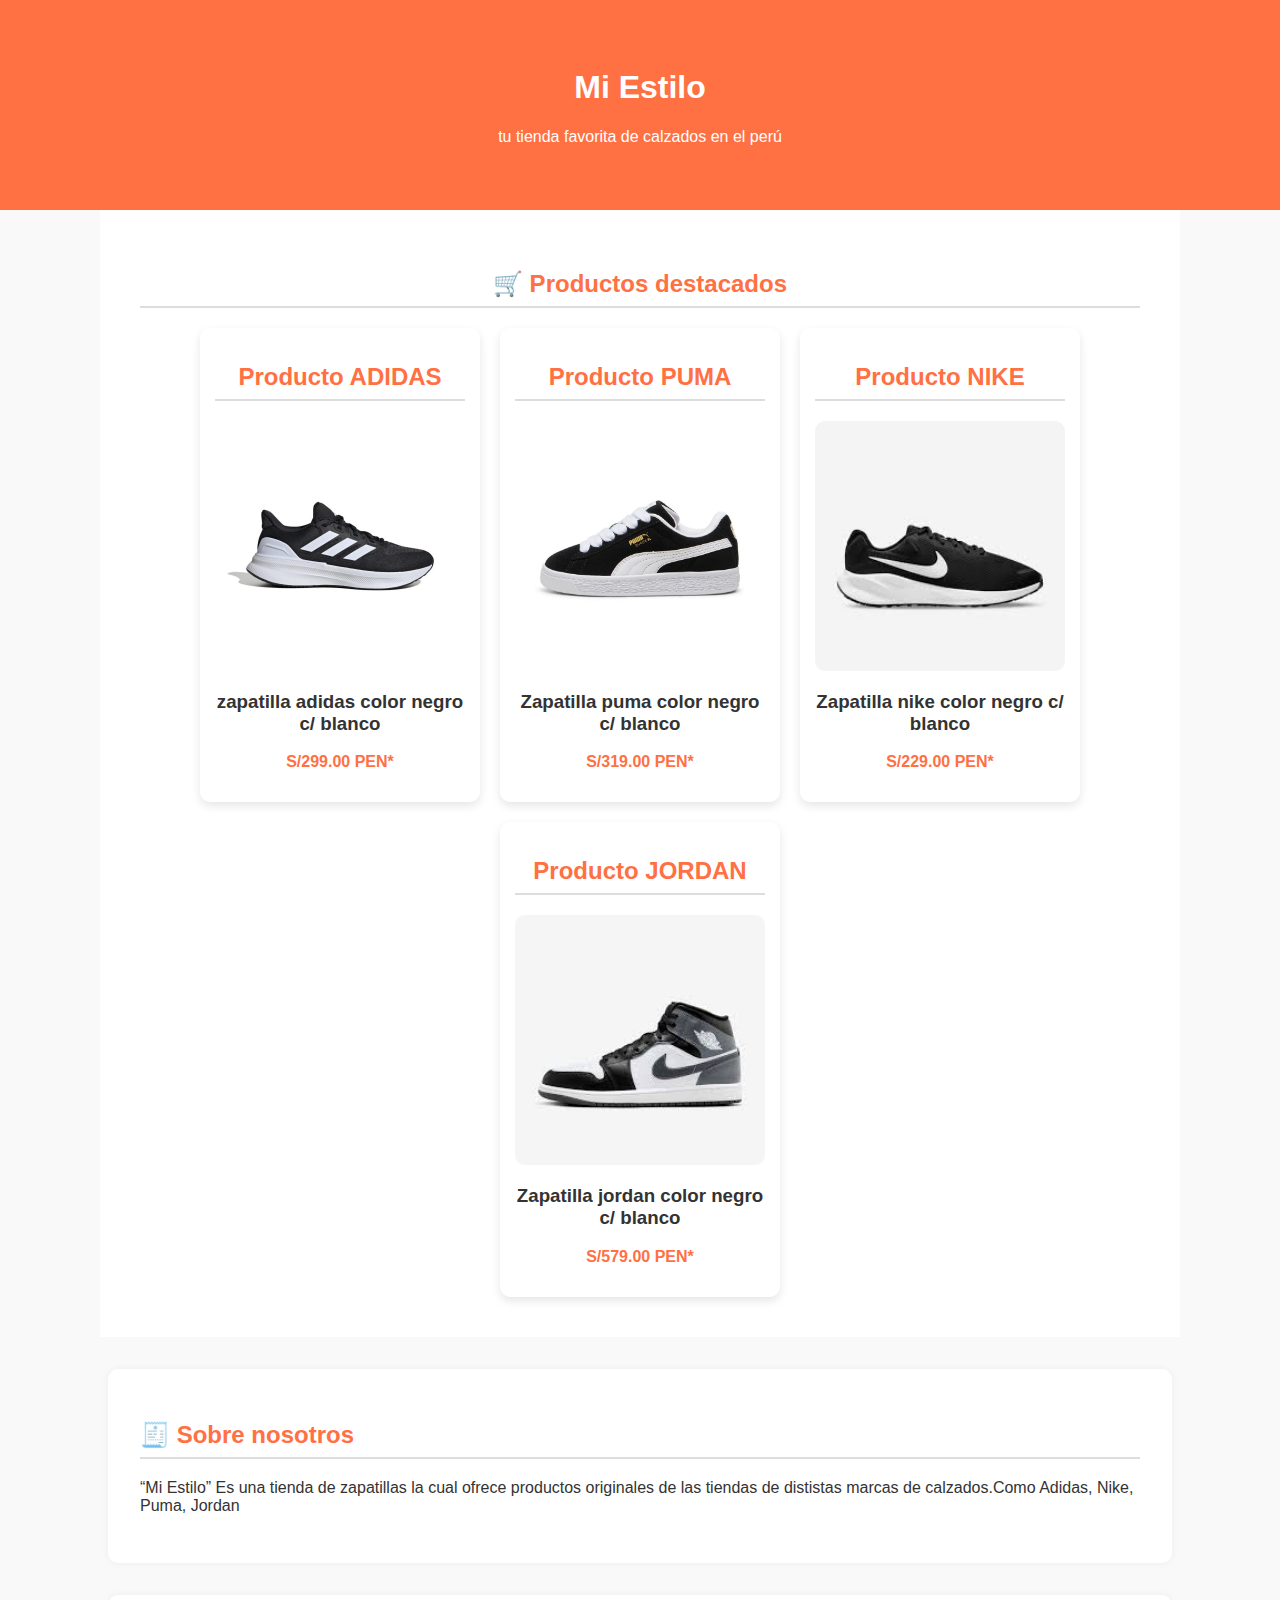
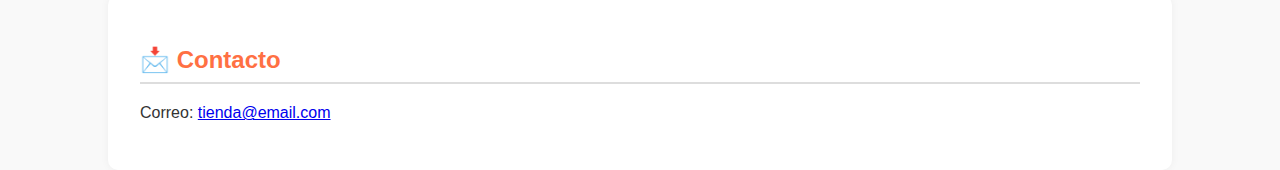
<file: index.html>
<!DOCTYPE html>
<html lang="es">
<head>
    <meta charset="UTF-8">
    <meta name="viewport" content="width=device-width, initial-scale=1.0">
    <title>Mi Estilo</title>
    <link rel="stylesheet" href="style.css">

</head>
<body>

<!-- Encabezado -->
<header class="hero">
    <h1>
        Mi Estilo</h1>
    <p>tu tienda favorita de calzados en el perú</p>
</header>

<!-- Catálogo -->
<section class="catalogo">
    <h2>🛒 Productos destacados</h2>

    <div class="contenedor-productos">
    <div class="producto">
        <h2>Producto ADIDAS</h2>
        <img src="imagenes/zapatills.png" alt="Producto 1">
        <h3>zapatilla adidas color negro c/ blanco</h3>
        <p>S/299.00 PEN*</p>
    </div>

    <div class="producto">
        <h2>Producto PUMA</h2>
        <img src="imagenes/puma.png" alt="Producto 2">
        <h3>Zapatilla puma color negro c/ blanco</h3>
        <p>S/319.00 PEN*</p>
    </div>

    <div class="producto">
        <h2>Producto NIKE</h2>
        <img src="imagenes/nike.jpg" alt="Producto 3">
        <h3>Zapatilla nike color negro c/ blanco</h3>
        <p>S/229.00 PEN*</p>
    </div>

    <div class="producto">
        <h2>Producto JORDAN</h2>
        <img src="imagenes/jordan.jpg" alt="Producto 4">
        <h3>Zapatilla jordan color negro c/ blanco</h3>
        <p>S/579.00 PEN*</p>
    </div>
    </div>
</section>

    <!-- Sobre la tienda -->
    <section class="sobre">
    <h2>🧾 Sobre nosotros</h2>
    <p>“Mi Estilo” Es una tienda de zapatillas la cual ofrece productos originales de las tiendas de dististas marcas de calzados.Como Adidas, Nike, Puma, Jordan</p>
    </section>

    <!-- Contacto -->
    <section class="contacto">
    <h2>📩 Contacto</h2>
    <p>Correo: <a href="mailto:tienda@email.com">tienda@email.com</a></p>
    </section>
</file>
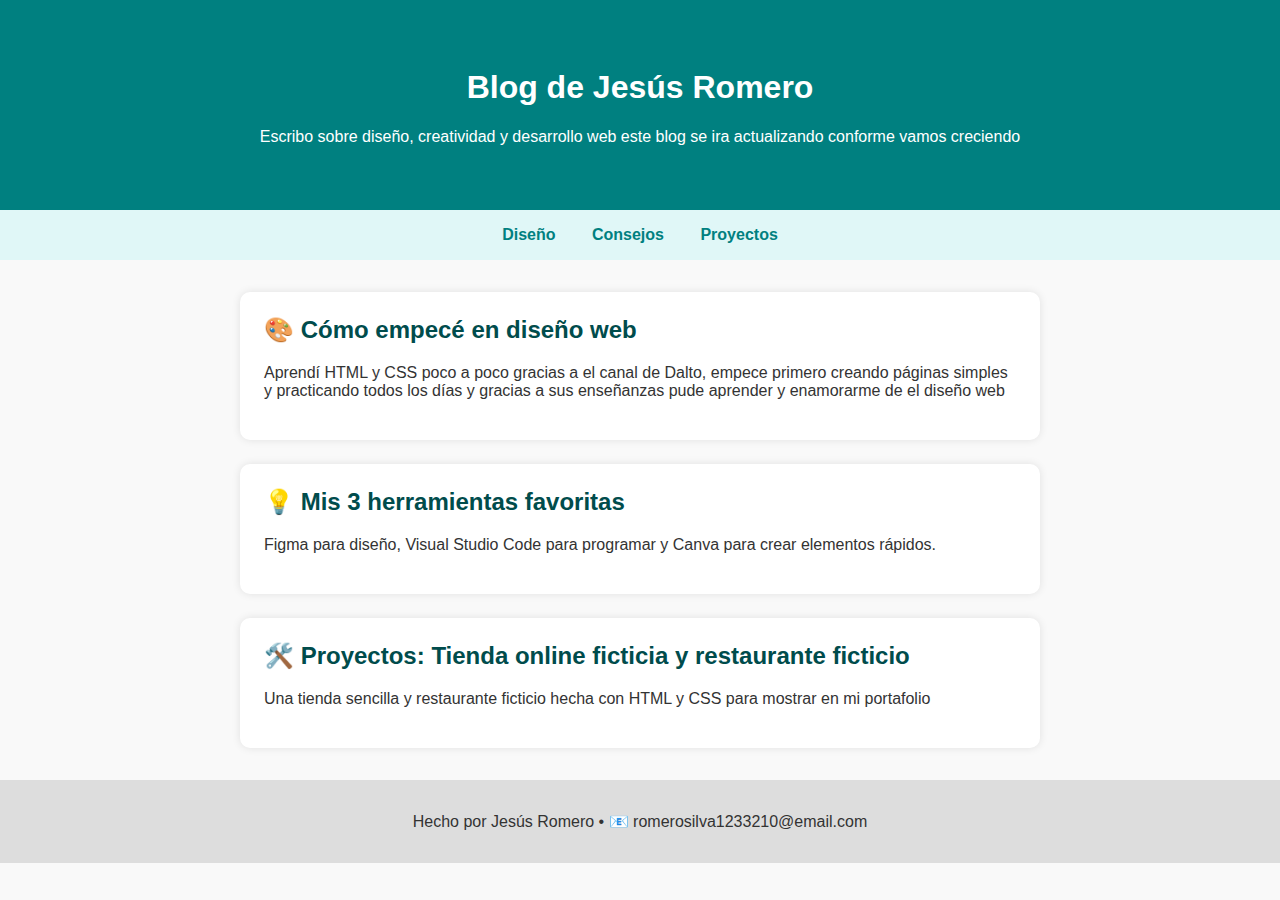
<file: blogestructurados/index.html>
<!DOCTYPE html>
<html lang="es">
<head>
    <meta charset="UTF-8">
    <meta name="viewport" content="width=device-width, initial-scale=1.0">
    <title>Mi Blog Personal</title>
    <link rel="stylesheet" href="style.css">
</head>
<body>

    <header class="hero">
    <h1>Blog de Jesús Romero</h1>
    <p>Escribo sobre diseño, creatividad y desarrollo web
        este blog se ira actualizando conforme vamos creciendo
    </p>
    </header>

    <nav class="categorias">
    <a href="#">Diseño</a>
    <a href="#">Consejos</a>
    <a href="#">Proyectos</a>
    </nav>

    <main class="entradas">
    <article class="entrada">
        <h2>🎨 Cómo empecé en diseño web</h2>
        <p>Aprendí HTML y CSS poco a poco gracias a el canal de Dalto, empece primero creando páginas simples y practicando todos los días y gracias a sus enseñanzas pude aprender y enamorarme de el diseño web</p>
    </article>

    <article class="entrada">
        <h2>💡 Mis 3 herramientas favoritas</h2>
        <p>Figma para diseño, Visual Studio Code para programar y Canva para crear elementos rápidos.</p>
    </article>

    <article class="entrada">
        <h2>🛠️ Proyectos: Tienda online ficticia y restaurante ficticio</h2>
        <p>Una tienda sencilla y restaurante ficticio hecha con HTML y CSS para mostrar en mi portafolio</p>
    </article>
    </main>

    <footer class="pie">
    <p>Hecho por Jesús Romero • 📧 romerosilva1233210@email.com</p>
    </footer>

</body>
</html>
</file>
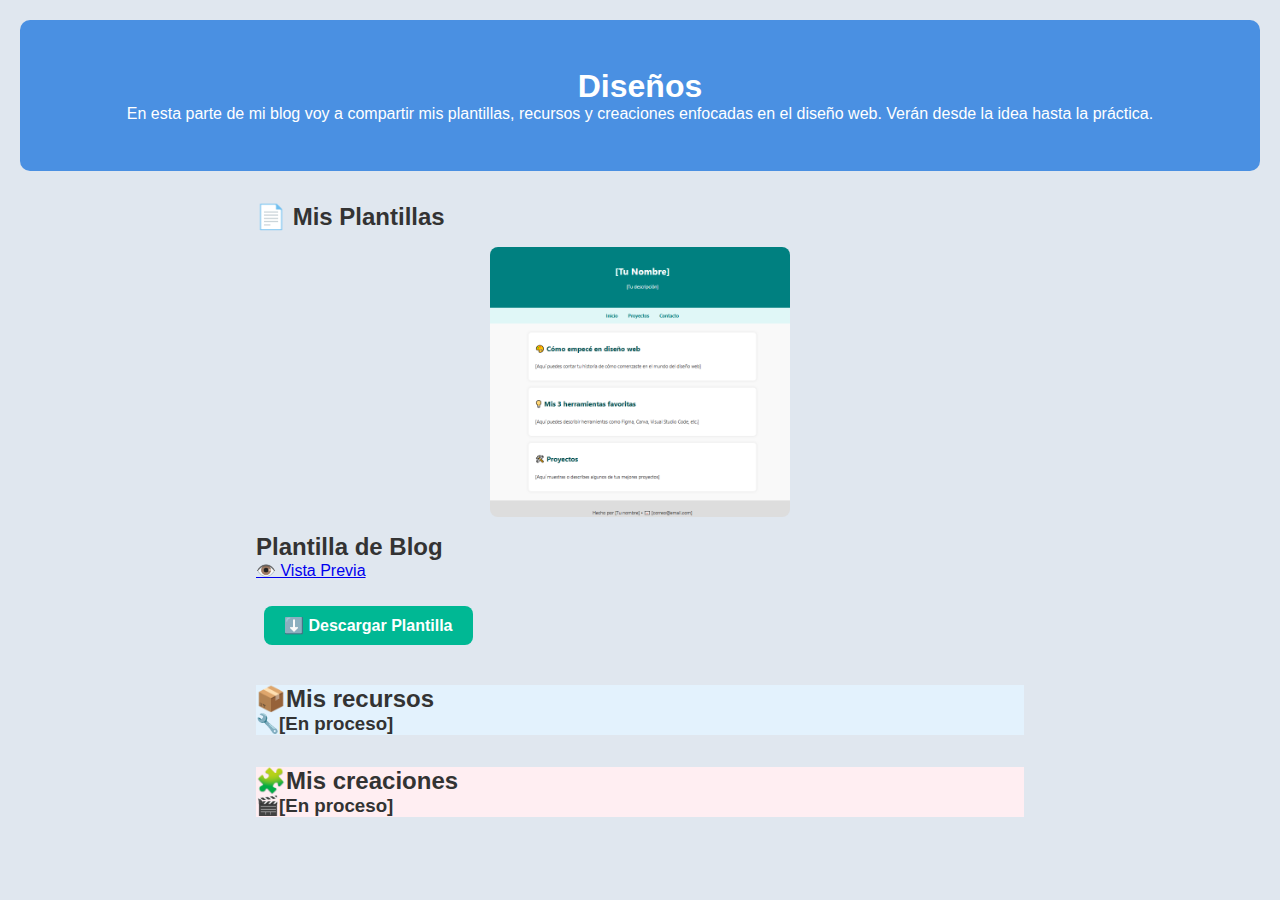
<file: blogestructurados/diseños/index.html>
<!DOCTYPE html>
<html lang="es">
<head>
    <meta charset="UTF-8" />
    <meta name="viewport" content="width=device-width, initial-scale=1.0" />
    <title>Mi Blog Personal / Diseños</title>
    <link rel="stylesheet" href="style.css" />
</head>
<body>

    <header class="hero">
    <h1>Diseños</h1>
    <p>En esta parte de mi blog voy a compartir mis plantillas, recursos y creaciones enfocadas en el diseño web. Verán desde la idea hasta la práctica.</p>
    </header>

    <main class="secciones">
    <article class="plantillas">
    <h2>📄 Mis Plantillas</h2>
    <img src="imagenes/plantilla.png" style="width: auto;" height="auto" alt="Vista previa de plantilla de blog" />
    <h2>Plantilla de Blog</h2>
    <a href="plantillas/blogestructurado/index.html" target="_blank">👁️ Vista Previa</a><br><br>

    <!-- ✅ Botón de descarga -->
    <a href="plantillas/blogestructurado.zip" download class="boton-descarga">⬇️ Descargar Plantilla</a>
    </article>

    <article class="recursos">
    <h2>📦Mis recursos</h2>
    <h3>🔧[En proceso]</h3>
    </article>

    <article class="creaciones">
    <h2>🧩Mis creaciones</h2>
    <h3>🎬[En proceso]</h3>
    </article>
    </main>

</body>
</html>
</file>
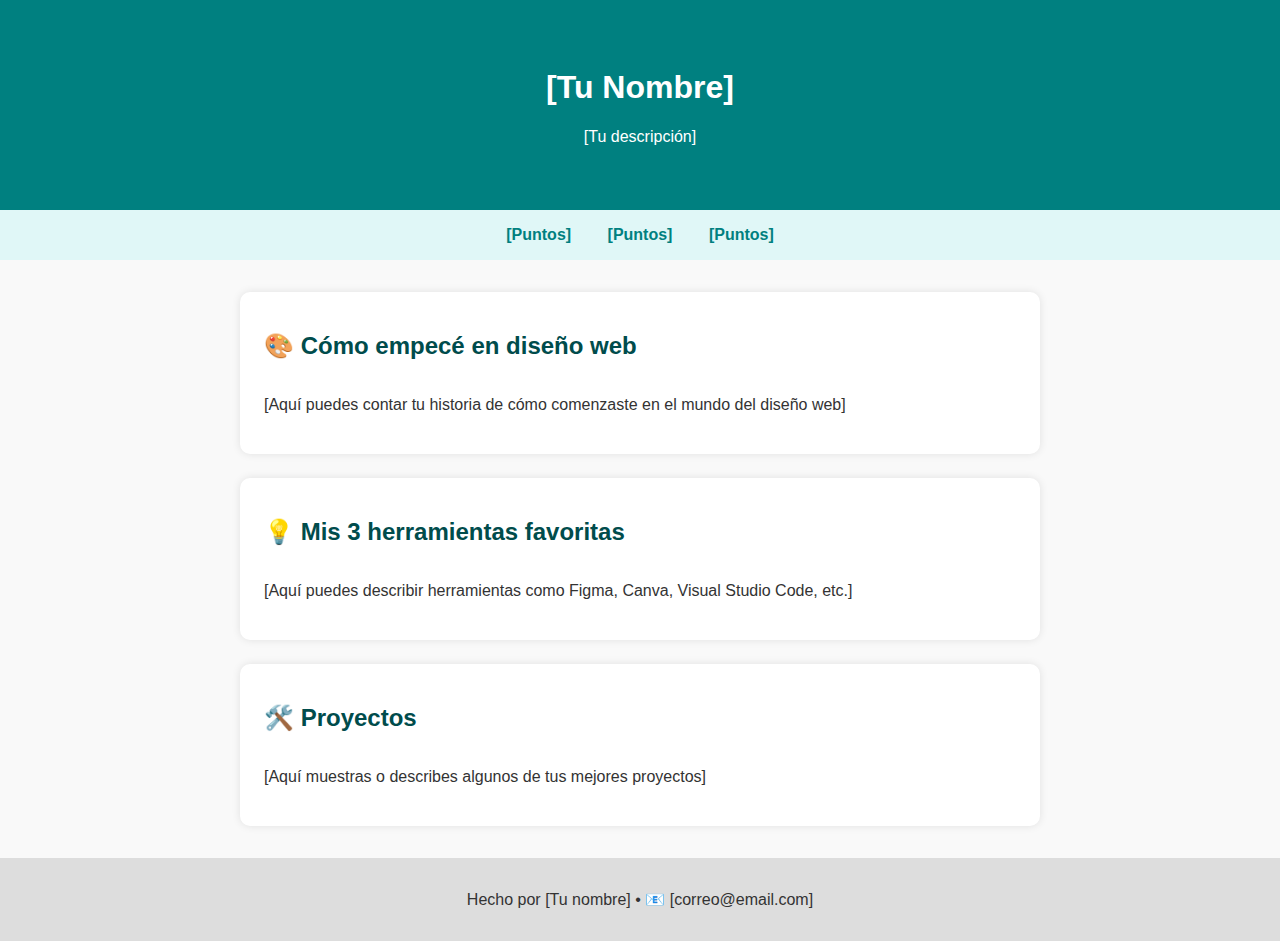
<file: blogestructurados/diseños/plantillas/blogestructurado/index.html>
<!DOCTYPE html>
<html lang="es">
<head>
    <meta charset="UTF-8" />
    <meta name="viewport" content="width=device-width, initial-scale=1.0" />
    <title>mi blog [Tu nombre]</title>
    <link rel="stylesheet" href="style.css" />
</head>
<body>

    <header class="hero">
    <h1>[Tu Nombre]</h1>
    <p>[Tu descripción]</p>
    </header>

    <nav class="categorias">
    <a href="#">[Puntos]</a>
    <a href="#">[Puntos]</a>
    <a href="#">[Puntos]</a>
    </nav>

    <main class="entradas">
    <article class="entrada">
    <h2>🎨 Cómo empecé en diseño web</h2>
    <p>[Aquí puedes contar tu historia de cómo comenzaste en el mundo del diseño web]</p>
    </article>

    <article class="entrada">
    <h2>💡 Mis 3 herramientas favoritas</h2>
    <p>[Aquí puedes describir herramientas como Figma, Canva, Visual Studio Code, etc.]</p>
    </article>

    <article class="entrada">
    <h2>🛠️ Proyectos</h2>
    <p>[Aquí muestras o describes algunos de tus mejores proyectos]</p>
    </article>
    </main>

    <footer class="pie">
    <p>Hecho por [Tu nombre] • 📧 [correo@email.com]</p>
    </footer>

</body>
</html>
</file>
<file: style.css>
body {
    margin: 0;
    font-family: 'Segoe UI', sans-serif;
    background-color: #f9f9f9;
    color: #333;
}

.hero {
    background-color: #ff7043;
    color: white;
    text-align: center;
    padding: 3rem 1rem;
}

section {
    max-width: 1000px;
    margin: auto;
    padding: 2rem;
}

h2 {
    border-bottom: 2px solid #ddd;
    padding-bottom: 0.5rem;
    color: #ff7043;
}

.catalogo {
    text-align: center;
    padding: 40px;
    background-color: #fff;
}

.producto {
    background-color: #fff;
    border-radius: 10px;
    padding: 15px;
    box-shadow: 0 4px 10px rgba(0, 0, 0, 0.1);
    width: 250px;
    text-align: center;
    transition: transform 0.3s;
}

.contenedor-productos {
    display: flex;
    flex-wrap: wrap;
    justify-content: center;
    gap: 20px;
}

.producto img {
    width: 100%;
    height: auto;
    border-radius: 10px;
}

.producto h3 {
    margin-top: 1rem;
    color: #333;
}

.producto p {
    font-weight: bold;
    color: #ff7043;
}

.producto:hover {
    transform: scale(1.05);
}

.sobre, .contacto {
    background-color: white;
    margin-top: 2rem;
    border-radius: 10px;
    padding: 2rem;
    box-shadow: 0 0 8px rgba(0,0,0,0.05);
}

footer {
    text-align: center;
    background-color: #eee;
    padding: 1rem;
    margin-top: 3rem;
}
</file>
<file: blogestructurados/style.css>
body {
    margin: 0;
    font-family: 'Segoe UI', sans-serif;
    background-color: #f9f9f9;
    color: #333;
}

.hero {
    background-color: #008080;
    color: white;
    text-align: center;
    padding: 3rem 1rem;
}

.categorias {
    background-color: #e0f7f7;
    text-align: center;
    padding: 1rem;
}

.categorias a {
    margin: 0 1rem;
    text-decoration: none;
    color: #008080;
    font-weight: bold;
}

.entradas {
    max-width: 800px;
    margin: 2rem auto;
    padding: 0 1rem;
}

.entrada {
    background-color: white;
    padding: 1.5rem;
    margin-bottom: 1.5rem;
    border-radius: 10px;
    box-shadow: 0 0 8px rgba(0, 0, 0, 0.1);
}

.entrada h2 {
    margin-top: 0;
    color: #004c4c;
}

.pie {
    background-color: #ddd;
    text-align: center;
    padding: 1rem;
    margin-top: 2rem;
}
</file>
<file: blogestructurados/diseños/plantillas/blogestructurado/style.css>
body {
    margin: 0;
    font-family: 'Segoe UI', sans-serif;
    background-color: #f9f9f9;
    color: #333;
}

.hero {
    background-color: #008080;
    color: white;
    text-align: center;
    padding: 3rem 1rem;
}

.categorias {
    background-color: #e0f7f7;
    text-align: center;
    padding: 1rem;
}

.categorias a {
    margin: 0 1rem;
    text-decoration: none;
    color: #008080;
    font-weight: bold;
}

.entradas {
    max-width: 800px;
    margin: 2rem auto;
    padding: 0 1rem;
}

.entrada {
    background-color: white;
    padding: 1.5rem;
    margin-bottom: 1.5rem;
    border-radius: 10px;
    box-shadow: 0 0 8px rgba(0, 0, 0, 0.1);
}

.entrada h2 {
    margin-top: 0;
    color: #004c4c;
    padding: 1rem 0;
}

.pie {
    background-color: #ddd;
    text-align: center;
    padding: 1rem;
    margin-top: 2rem;
}
</file>
<file: blogestructurados/diseños/style.css>
/* 🔄 Reset general */
* {
    margin: 0;
    padding: 0;
    box-sizing: border-box;
}

/* 🧱 Cuerpo del documento */
body {
    font-family: 'Segoe UI', sans-serif;
    background-color: #e0e7ef;
    color: #333;
    padding: 20px;
}

/* 🎨 Encabezado principal */
.hero {
    background-color: #4a90e2;
    color: white;
    text-align: center;
    padding: 3rem 1rem;
    border-radius: 10px;
    margin-bottom: 2rem;
}

/* 📦 Contenedor principal en columna */
.secciones {
    max-width: 800px;
    margin: auto;
    display: flex;
    flex-direction: column;
    gap: 2rem;
    padding: 0 1rem;
}

/* 🧩 Tarjetas individuales */
.tarjeta {
    background-color: #ffffff;
    padding: 1.5rem;
    border-radius: 12px;
    box-shadow: 0 4px 12px rgba(0, 0, 0, 0.06);
    text-align: center;
}

/* 🖼️ Imágenes: centradas, visibles, pero no grandes */
img {
    width: 90%;
    max-width: 300px;
    height: auto;
    border-radius: 8px;
    margin: 1rem auto;
    display: block;
}

/* 🔘 Botones */
.boton-ver,
.boton-descarga {
    display: inline-block;
    margin: 0.5rem;
    padding: 10px 20px;
    border-radius: 8px;
    text-decoration: none;
    font-weight: bold;
    transition: background-color 0.3s ease;
}

/* 👁️ Vista previa */
.boton-ver {
    background-color: #6c63ff;
    color: white;
}

.boton-ver:hover {
    background-color: #5548e0;
}

/* ⬇️ Descarga */
.boton-descarga {
    background-color: #00b894;
    color: white;
}

.boton-descarga:hover {
    background-color: #009170;
}

/* 🎨 Estilo opcional para diferenciar secciones */
.recursos {
    background-color: #e3f2fd;
}

.creaciones {
    background-color: #ffeef2;
}
</file>
